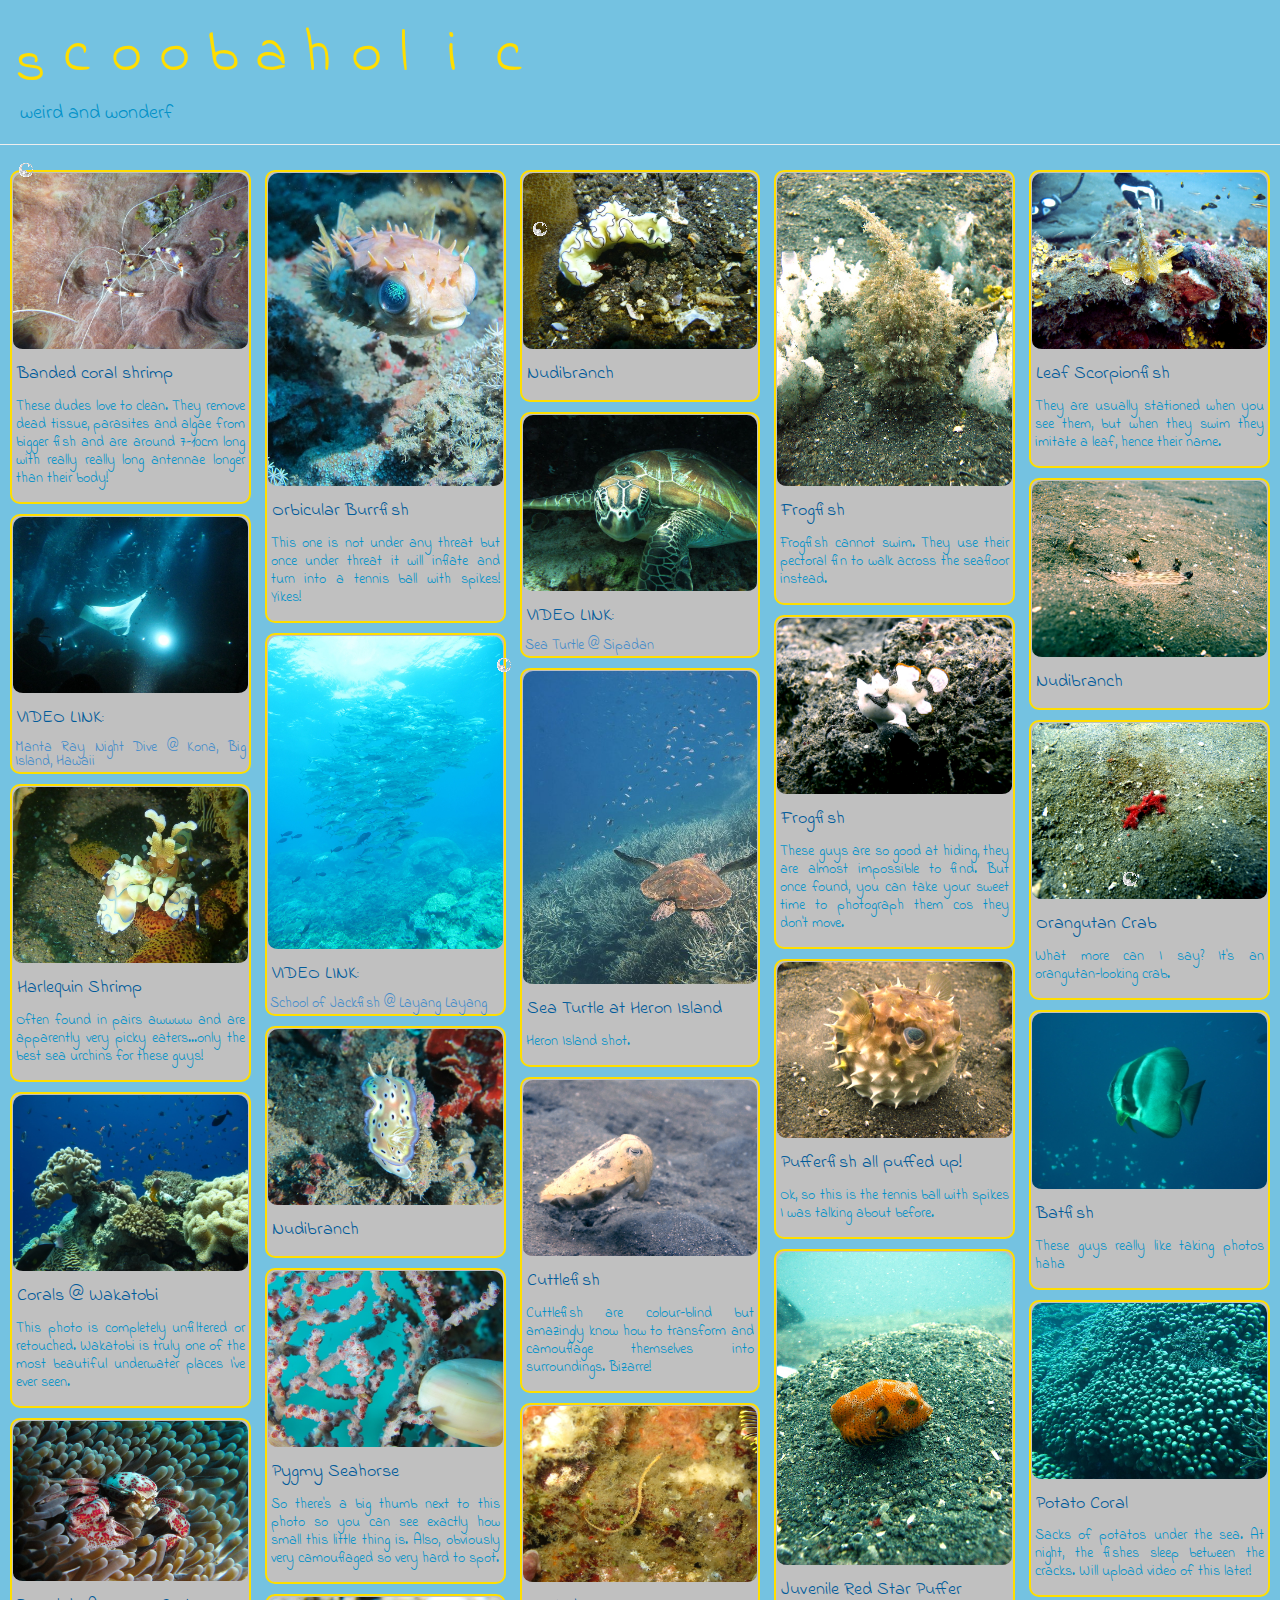
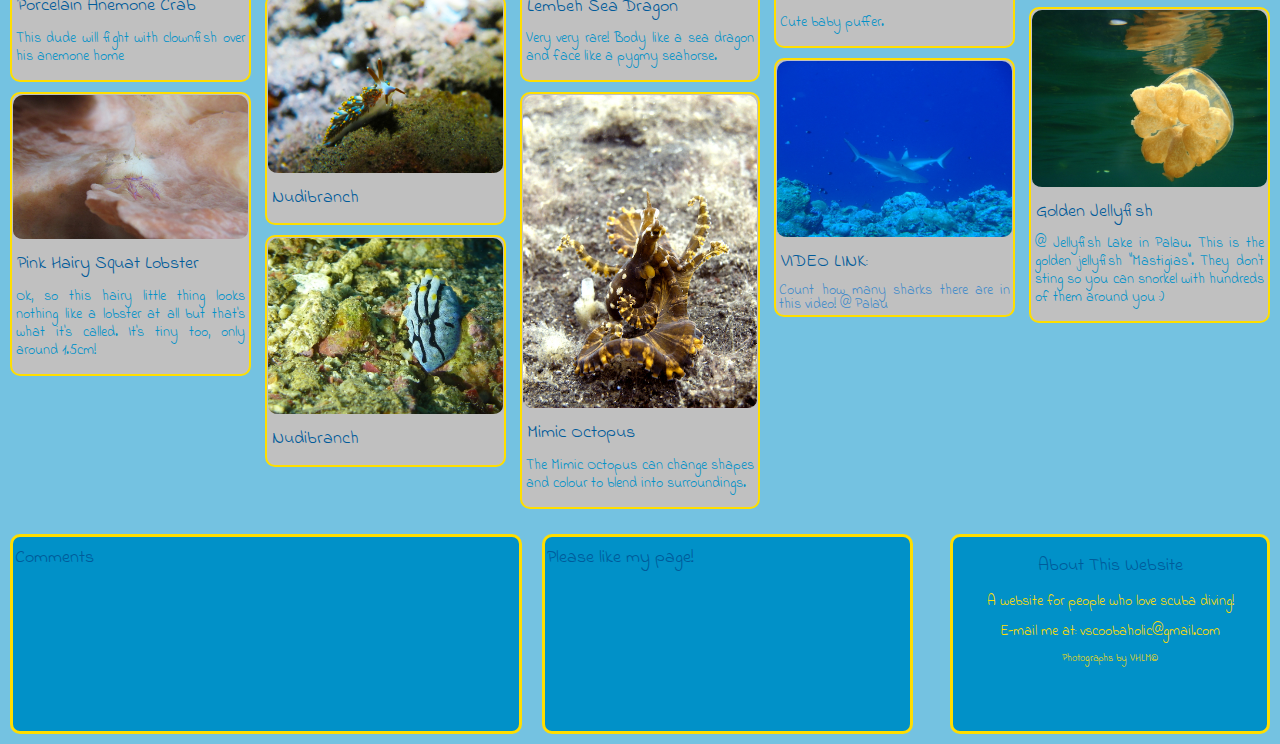
<file: index.html>
<!DOCTYPE html>
<html lang="en">

<head>
    <meta charset="utf-8">
    <meta http-equiv="X-UA-Compatible" content="IE=edge">
    <meta name="viewport" content="width=device-width, initial-scale=1">
    <meta name="HandheldFriendly" content="true">
    <title>scoobaholic</title>

    <link href='http://fonts.googleapis.com/css?family=Indie+Flower' rel='stylesheet' type='text/css'>
    <link rel="stylesheet" type="text/css" href="css/bootstrap.min.css">
    <link rel="stylesheet" type="text/css" href="css/colorbox.css">
    <link rel="stylesheet" type="text/css" href="letterfx/jquery-letterfx.min.css">
    <link rel="stylesheet" type="text/css" href="css/scoobaholic.css">


 </head>

 <body>
<!--facebook js for like btn and comments -->
  <script>

      window.fbAsyncInit = function() {
        FB.init({
          appId      : '{1420148611599923}',
          xfbml      : true,
          version    : 'v2.0'
        });
      };

      (function(d, s, id){
         var js, fjs = d.getElementsByTagName(s)[0];
         if (d.getElementById(id)) {return;}
         js = d.createElement(s); js.id = id;
         js.src = "//connect.facebook.net/en_US/sdk.js";
         fjs.parentNode.insertBefore(js, fjs);
       }(document, 'script', 'facebook-jssdk'));
    </script>

    <div id="fb-root"></div>
    <script>(function(d, s, id) {
     var js, fjs = d.getElementsByTagName(s)[0];
     if (d.getElementById(id)) return;
     js = d.createElement(s); js.id = id;
     js.src = "//connect.facebook.net/en_GB/sdk.js#xfbml=1&appId=1420148611599923&version=v2.0";
     fjs.parentNode.insertBefore(js, fjs);
    }(document, 'script', 'facebook-jssdk'));</script>


    <div class="nav">

        <p class="navbar-text">scoobaholic</p>

    </div>   

        <p class="sub">weird and wonderful things under the sea</p>
    
    <hr>

 
    <div class="container-fluid">

        <div class="row">
                  

            <div class="col-md-4">

                <a href="images/photo1.jpg" title="Banded coral shrimp" class="photo">

                <img src="images/photo1.jpg" class="rounded"></a>

                    <div class="article">
                        <h4>Banded coral shrimp</h4>
                            <p>These dudes love to clean.  They remove dead tissue, parasites and algae from bigger fish and are around 7-10cm long with really really long antennae longer than their body!<br>
                            </p>
                    </div>

            </div>   

            <div class="col-md-4">

                <img src="images/mantanight.jpg" class="rounded">

                    <div class="article">

                        <a href="javascript:void jQuery.colorbox({html:'<iframe width=640 height=360 src=http://www.youtube.com/embed/SsYkgRTWCgw frameborder=0 allowfullscreen></iframe>'})"><h4>VIDEO LINK:</h4>Manta Ray Night Dive @ Kona, Big Island, Hawaii</a>
                    </div>
            </div>

            <div class="col-md-4">

                <a href="images/photo2.jpg" title="Harlequin Shrimp" class="photo">

                <img src="images/photo2.jpg" class="rounded"></a>
                
                    <div class="article">
                        <h4>Harlequin Shrimp</h4>
                            <p>Often found in pairs awwww and are apparently very picky eaters...only the best sea urchins for these guys!<br></p>
                    </div>
            
            </div>

            <div class="col-md-4">

                <a href="images/wakatobicoral.jpg" title="Beautiful Corals" class="photo">

                <img src="images/wakatobicoral.jpg" class="rounded"></a>

                    <div class="article">
                        <h4>Corals @ Wakatobi</h4>
                            <p>This photo is completely unfiltered or retouched.  Wakatobi is truly one of the most beautiful underwater places I've ever seen.</p>
                    </div>
            </div>              
                        
             <div class="col-md-4">

                <a href="images/photo3.jpg" title="Porcelain Anemone Crab" class="photo">

                <img src="images/photo3.jpg" class="rounded"></a>

                    <div class="article">
                        <h4>Porcelain Anemone Crab</h4>
                            <p>This dude will fight with clownfish over his anemone home<br></p>
                    </div>
            </div>


            <div class="col-md-4">

                <a href="images/photo4.jpg" title="Pink Hairy Squat Lobster" class="photo">

                <img src="images/photo4.jpg" class="rounded"></a>

                    <div class="article">
                        <h4>Pink Hairy Squat Lobster</h4>
                            <p>Ok, so this hairy little thing looks nothing like a lobster at all but that's what it's called.  It's tiny too, only around 1.5cm!<br>
                            </p>
                    </div>
            </div>

            <div class="col-md-4">

                <a href="images/photo5.jpg" title="Orbicular Burrfish" class="photo">

                <img src="images/photo5.jpg" class="rounded"></a>
                
                    <div class="article">
                        <h4>Orbicular Burrfish</h4>
                        <p>This one is not under any threat but once under threat it will inflate and turn into a tennis ball with spikes! Yikes!<br>
                        </p>
                    </div>
            </div>

            <div class="col-md-4">

                <img src="images/jackfish.jpg" class="rounded">

                    <div class="article">
                        <a href="javascript:void jQuery.colorbox({html:'<iframe width=640 height=360 src=http://www.youtube.com/embed/G6SI8vCp3zE frameborder=0 allowfullscreen></iframe>'})"><h4>VIDEO LINK:</h4>School of Jackfish @ Layang Layang</a>
                    </div>
            </div>
 
            <div class="col-md-4">

                <a href="images/photo6.jpg" title="Nudibranch" class="photo">

                <img src="images/photo6.jpg" class="rounded"></a>

                    <div class="article">
                        <h4>Nudibranch</h4>
                    </div>
            </div>

            <div class="col-md-4">

                <a href="images/photo7.jpg" title="Pygmy Seahorse" class="photo">

                <img src="images/photo7.jpg" class="rounded"></a>

                    <div class="article">
                        <h4>Pygmy Seahorse</h4>
                            <p>So there's a big thumb next to this photo so you can see exactly how small this little thing is.  Also, obviously very camouflaged so very hard to spot.<br>
                            </p>
                    </div>
            </div>
 
            <div class="col-md-4">

                <a href="images/photo8.jpg" title="Nudibranch" class="photo">

                <img src="images/photo8.jpg" class="rounded"></a>
                
                    <div class="article">
                        <h4>Nudibranch</h4>
                    </div>
            </div>

            <div class="col-md-4">

                <a href="images/photo9.jpg" title="Nudibranch" class="photo">

                <img src="images/photo9.jpg" class="rounded"></a>

                    <div class="article">
                        <h4>Nudibranch</h4>
                    </div>
            </div>

            <div class="col-md-4">

                <a href="images/photo10.jpg" title="Nudibranch" class="photo">

                <img src="images/photo10.jpg" class="rounded"></a>

                    <div class="article">
                        <h4>Nudibranch</h4>
                    </div>
            </div>

            <div class="col-md-4">

                <img src="images/turtle.jpg" class="rounded">

                    <div class="article">
                        <a href="javascript:void jQuery.colorbox({html:'<iframe width=640 height=360 src=http://www.youtube.com/embed/6zKxwB-gzNo frameborder=0 allowfullscreen></iframe>'})"><h4>VIDEO LINK:</h4>Sea Turtle @ Sipadan</a>
                    </div>
            </div>

            <div class="col-md-4">

                <a href="images/photo11.jpg" title="Sea Turtle" class="photo">

                <img src="images/photo11.jpg" class="rounded"></a>
                    
                    <div class="article">
                        <h4>Sea Turtle at Heron Island</h4>
                            <p>Heron Island shot.  <br></p>
                    </div>
            </div>

            <div class="col-md-4">

                <a href="images/photo12.jpg" title="Cuttlefish" class="photo">

                <img src="images/photo12.jpg" class="rounded"></a>

                    <div class="article">
                        <h4>Cuttlefish</h4>
                            <p>Cuttlefish are colour-blind but amazingly know how to transform and camouflage themselves into surroundings.  Bizarre!<br></p>
                    </div>
            </div>
 
            <div class="col-md-4">

                <a href="images/photo13.jpg" title="Lembeh Sea Dragon" class="photo">

                <img src="images/photo13.jpg" class="rounded"></a>

                    <div class="article">
                        <h4>Lembeh Sea Dragon</h4>
                            <p>Very very rare!  Body like a sea dragon and face like a pygmy seahorse.<br></p>
                    </div>
            </div>

            <div class="col-md-4">

                <a href="images/photo14.jpg" title="Mimic Octopus" class="photo">

                <img src="images/photo14.jpg" class="rounded"></a>

                    <div class="article">
                        <h4>Mimic Octopus</h4>
                            <p>The Mimic Octopus can change shapes and colour to blend into surroundings.<br></p>
                    </div>
            </div>

            <div class="col-md-4">

                <a href="images/photo15.jpg" title="Frogfish" class="photo">

                <img src="images/photo15.jpg" class="rounded"></a>

                    <div class="article">
                        <h4>Frogfish</h4>
                            <p>Frogfish cannot swim.  They use their pectoral fin to walk across the seafloor instead.<br></p>
                    </div>
            </div>

            <div class="col-md-4">

                <a href="images/photo16.jpg" title="Frogfish" class="photo">

                <img src="images/photo16.jpg" class="rounded"></a>

                    <div class="article">
                        <h4>Frogfish</h4>
                            <p>These guys are so good at hiding, they are almost impossible to find.  But once found, you can take your sweet time to photograph them cos they don't move. <br>
                            </p>
                    </div>
            </div>

            <div class="col-md-4">

                <a href="images/photo17.jpg" title="Pufferfish" class="photo">

                <img src="images/photo17.jpg" class="rounded"></a>

                    <div class="article">
                        <h4>Pufferfish all puffed up!</h4>
                            <p>Ok, so this is the tennis ball with spikes I was talking about before. <br>
                            </p>
                    </div>
            </div>

            <div class="col-md-4">

                <a href="images/photo18.jpg" title="Red Star Puffer" class="photo">

                <img src="images/photo18.jpg" class="rounded"></a>

                    <div class="article">
                        <h4>Juvenile Red Star Puffer</h4>
                            <p>Cute baby puffer.<br></p>
                    </div>
            </div>

            <div class="col-md-4">

                <img src="images/palau.jpg" class="rounded">

                    <div class="article">
                        <a href="javascript:void jQuery.colorbox({html:'<iframe width=640 height=360 src=http://www.youtube.com/embed/IxHjs98fPYM frameborder=0 allowfullscreen></iframe>'})"><h4>VIDEO LINK:</h4>Count how many sharks there are in this video! @ Palau</a>
                    </div>
            </div>

            <div class="col-md-4">

                <a href="images/photo19.jpg" title="Leaf Scorpionfish" class="photo">

                <img src="images/photo19.jpg" class="rounded"></a>

                    <div class="article">
                        <h4>Leaf Scorpionfish</h4>
                            <p>They are usually stationed when you see them, but when they swim they imitate a leaf, hence their name.</p>
                    </div>
            </div>

            <div class="col-md-4">

                <a href="images/photo20.jpg" title="Nudibranch" class="photo">

                <img src="images/photo20.jpg" class="rounded"></a>
                    <div class="article">
                        <h4>Nudibranch</h4>
                    </div>
            </div>

                

            <div class="col-md-4">

                <a href="images/photo21.jpg" title="Orangutan crab" class="photo">

                <img src="images/photo21.jpg" class="rounded"></a>

                    <div class="article">
                        <h4>Orangutan Crab</h4>
                        <p>What more can I say?  It's an orangutan-looking crab.</p>
                    </div>
            </div>

            <div class="col-md-4">

                <a href="images/batfish.jpg" title="NANANANANANA Batfish!!!" class="photo">

                <img src="images/batfish.jpg" class="rounded"></a>

                    <div class="article">
                        <h4>Batfish</h4>
                            <p>These guys really like taking photos haha</p>
                    </div>
            </div>


            <div class="col-md-4">

                <a href="images/potato.jpg" title="Potato Coral" class="photo">

                <img src="images/potato.jpg" class="rounded"></a>

                    <div class="article">
                        <h4>Potato Coral</h4>
                            <p>Sacks of potatos under the sea.  At night, the fishes sleep between the cracks.  Will upload video of this later!</p>
                    </div>
            </div>

            <div class="col-md-4">

                <a href="images/jellyfish.jpg" title="Golden Jellyfish" class="photo">

                <img src="images/jellyfish.jpg" class="rounded"></a>

                    <div class="article">
                        <h4>Golden Jellyfish</h4>
                            <p>@ Jellyfish Lake in Palau.  This is the golden jellyfish "Mastigias".  They don't sting so you can snorkel with hundreds of them around you :)</p>
                    </div>
            </div>

        </div> <!--row-->
    </div><!--container-fluid-->
    
    <div class="wrapper"> 
        <h4>Comments</h4>
        <div class="fb-comments" data-href="http://vanessa8.github.io/scoobaholic" data-width:"300px" data-mobile="mobile" data-numposts="10" data-colorscheme="light"></div> 

    </div>

    <div class="like"> 
       <h4>Please like my page!</h4>
        <div class="fb-like" data-href="http://vanessa8.github.io/scoobaholic/" data-layout="button_count" data-action="like" data-show-faces="true" data-share="true"></div>
    </div>

    <div class="about">

    <h4>About This Website</h4>

        <p>A website for people who love scuba diving! </p> 

        <p>E-mail me at: vscoobaholic@gmail.com</p>

        <div id="copyright">Photographs by VHLM&copy;</div>
    </div>



    <script type="text/javascript" src="js/jquery-1.11.1.min.js"></script>
    <script type="text/javascript" src="js/bootstrap.js"></script>
    <script type="text/javascript" src="js/jquery.infinitescroll.min.js"></script>
    <script type="text/javascript" src="text/lib/jquery.min.js"></script>
    <script type="text/javascript" src="text/lib/jquery.transit.min.js"></script>
    <script type="text/javascript" src="js/jquery.colorbox.js"></script>
    <script type="text/javascript" src="text/src/jquery.textanimation.js"></script>
    <script type="text/javascript" src="letterfx/jquery-letterfx.js"></script>
    <script src="js/scoobaholic.js" type="text/javascript"></script>

</body>

</html>
</file>
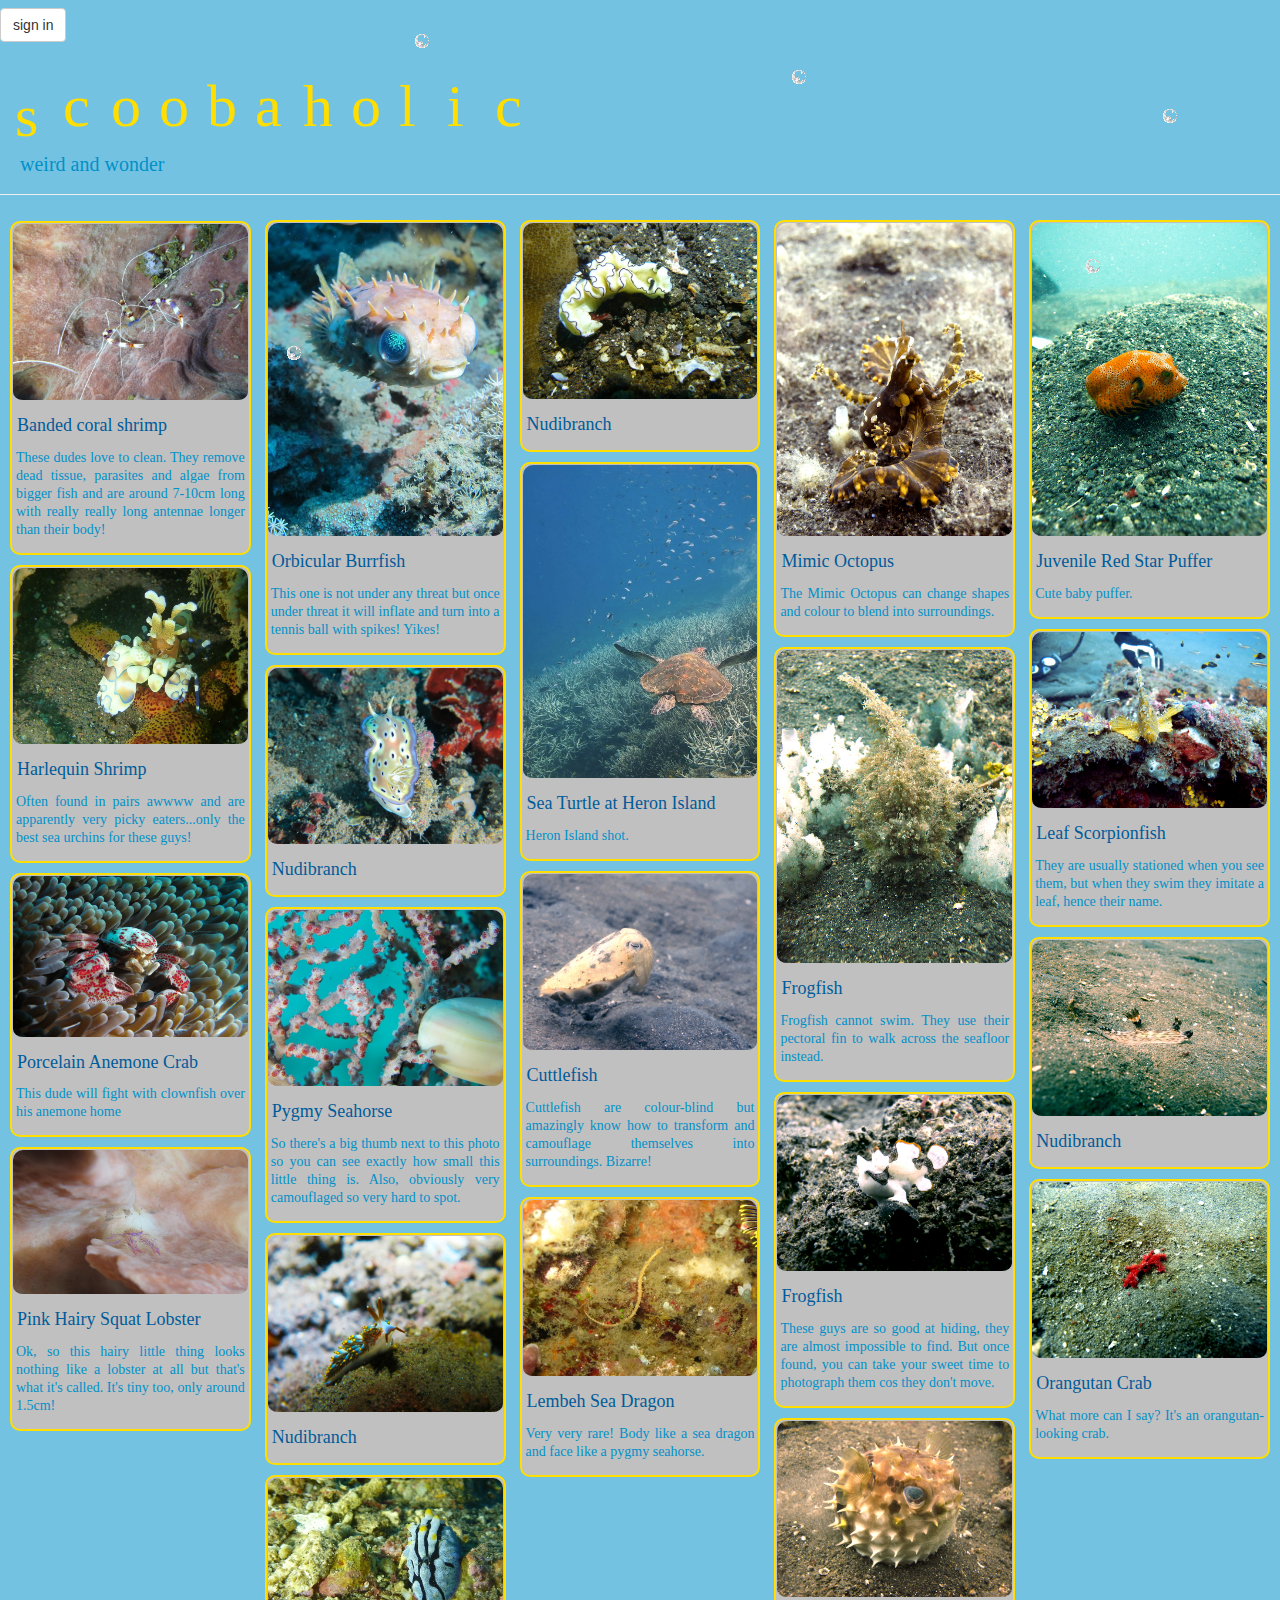
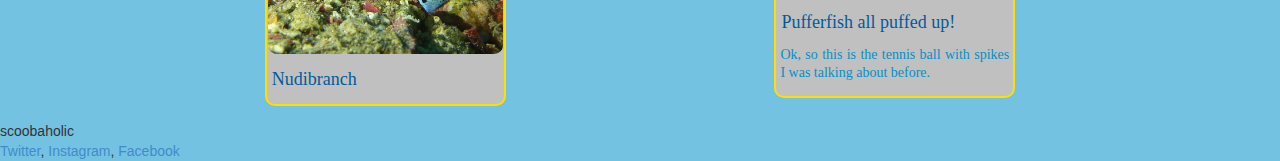
<file: scoobaholic.html>
<!DOCTYPE html>
<html lang="en">

<head>
    <meta charset="utf-8">
    <meta http-equiv="X-UA-Compatible" content="IE=edge">
    <meta name="viewport" content="width=device-width, initial-scale=1">
    <meta name="HandheldFriendly" content="true">
    <title>scoobaholic</title>


    <link rel="stylesheet" type="text/css" href="css/bootstrap.min.css">
    <link rel="stylesheet" type="text/css" href="css/colorbox.css">
    <link rel="stylesheet" type="text/css" href="letterfx/jquery-letterfx.min.css">
    <link rel="stylesheet" type="text/css" href="css/scoobaholic.css">

 </head>

 <body>

    <div class="nav">
            <div class="navbtn">
                <button type="button" class="btn btn-default navbar-btn">sign in</button>
            </div>
        <p class="navbar-text">scoobaholic</p>
    </div>   

        <p class="sub">weird and wonderful things under the sea</p>
    
    <hr>


 
    <div class="container-fluid">

        <div class="row">

        <div class="col-md-3">
            <div id="sidebar"></div> 
        </div>    

            <div class="col-md-4">
            <a href="images/photo1.jpg" title="Banded coral shrimp" class="photo"><img src="images/photo1.jpg" class="rounded"></a>

                <div class="article">
                    <h4>Banded coral shrimp</h4>
                    <p>These dudes love to clean.  They remove dead tissue, parasites and algae from bigger fish and are around 7-10cm long with really really long antennae longer than their body!<br></p>
                </div>
            
            </div>   


            <div class="col-md-4"><a href="images/photo2.jpg" title="Harlequin Shrimp" class="photo"><img src="images/photo2.jpg" class="rounded"></a>
                
                <div class="article">
                    <h4>Harlequin Shrimp</h4>
                    <p>Often found in pairs awwww and are apparently very picky eaters...only the best sea urchins for these guys!<br></p>
                </div>
            
            </div>
                            
                        
             <div class="col-md-4"><a href="images/photo3.jpg" title="Porcelain Anemone Crab" class="photo"><img src="images/photo3.jpg" class="rounded"></a>

                <div class="article">
                    <h4>Porcelain Anemone Crab</h4>
                    <p>This dude will fight with clownfish over his anemone home<br></p>
                </div>
            </div>


            <div class="col-md-4"><a href="images/photo4.jpg" title="Pink Hairy Squat Lobster" class="photo"><img src="images/photo4.jpg" class="rounded"></a>

                <div class="article">
                    <h4>Pink Hairy Squat Lobster</h4>
                    <p>Ok, so this hairy little thing looks nothing like a lobster at all but that's what it's called.  It's tiny too, only around 1.5cm!<br></p>
                </div>
            </div>

            <div class="col-md-4"><a href="images/photo5.jpg" title="Orbicular Burrfish" class="photo"><img src="images/photo5.jpg" class="rounded"></a>
                
                <div class="article">
                    <h4>Orbicular Burrfish</h4>
                    <p>This one is not under any threat but once under threat it will inflate and turn into a tennis ball with spikes! Yikes!<br></p>
                </div>
            </div>
 
            <div class="col-md-4"><a href="images/photo6.jpg" title="Nudibranch" class="photo"><img src="images/photo6.jpg" class="rounded"></a>

                    <div class="article">
                    <h4>Nudibranch</h4>
                    </div>
            </div>

            <div class="col-md-4"><a href="images/photo7.jpg" title="Pygmy Seahorse" class="photo"><img src="images/photo7.jpg" class="rounded"></a>

                    <div class="article">
                    <h4>Pygmy Seahorse</h4>
                    <p>So there's a big thumb next to this photo so you can see exactly how small this little thing is.  Also, obviously very camouflaged so very hard to spot.<br></p>
                    </div>
            </div>
 
            <div class="col-md-4"><a href="images/photo8.jpg" title="Nudibranch" class="photo"><img src="images/photo8.jpg" class="rounded"></a>
                
                    <div class="article">
                    <h4>Nudibranch</h4>
                    </div>
            </div>

            <div class="col-md-4"><a href="images/photo9.jpg" title="Nudibranch" class="photo"><img src="images/photo9.jpg" class="rounded"></a>

                    <div class="article">
                    <h4>Nudibranch</h4>
                    </div>
            </div>

            <div class="col-md-4"><a href="images/photo10.jpg" title="Nudibranch" class="photo"><img src="images/photo10.jpg" class="rounded"></a>

                    <div class="article">
                    <h4>Nudibranch</h4>
                    </div>
            </div>

            <div class="col-md-4"><a href="images/photo11.jpg" title="Sea Turtle" class="photo"><img src="images/photo11.jpg" class="rounded"></a>
                    
                    <div class="article">
                    <h4>Sea Turtle at Heron Island</h4>
                    <p>Heron Island shot.  <br></p>
                    </div>
            </div>

            <div class="col-md-4"><a href="images/photo12.jpg" title="Cuttlefish" class="photo"><img src="images/photo12.jpg" class="rounded"></a>

                    <div class="article">
                    <h4>Cuttlefish</h4>
                    <p>Cuttlefish are colour-blind but amazingly know how to transform and camouflage themselves into surroundings.  Bizarre!<br></p>
                    </div>
            </div>
 
            <div class="col-md-4"><a href="images/photo13.jpg" title="Lembeh Sea Dragon" class="photo"><img src="images/photo13.jpg" class="rounded"></a>

                    <div class="article">
                    <h4>Lembeh Sea Dragon</h4>
                    <p>Very very rare!  Body like a sea dragon and face like a pygmy seahorse.<br></p>
                    </div>
            </div>

            <div class="col-md-4"><a href="images/photo14.jpg" title="Mimic Octopus" class="photo"><img src="images/photo14.jpg" class="rounded"></a>

                        <div class="article">
                            <h4>Mimic Octopus</h4>
                                <p>The Mimic Octopus can change shapes and colour to blend into surroundings.<br></p>
                        </div>
            </div>

            <div class="col-md-4"><a href="images/photo15.jpg" title="Frogfish" class="photo"><img src="images/photo15.jpg" class="rounded"></a>

                    <div class="article">
                    <h4>Frogfish</h4>
                    <p>Frogfish cannot swim.  They use their pectoral fin to walk across the seafloor instead.<br></p>
                    </div>
            </div>

            <div class="col-md-4"><a href="images/photo16.jpg" title="Frogfish" class="photo"><img src="images/photo16.jpg" class="rounded"></a>

                    <div class="article">
                    <h4>Frogfish</h4>
                    <p>These guys are so good at hiding, they are almost impossible to find.  But once found, you can take your sweet time to photograph them cos they don't move. <br></p>
                    </div>
            </div>

            <div class="col-md-4"><a href="images/photo17.jpg" title="Banded coral shrimp" class="photo"><img src="images/photo17.jpg" class="rounded"></a>

                    <div class="article">
                    <h4>Pufferfish all puffed up!</h4>
                    <p>Ok, so this is the tennis ball with spikes I was talking about before. <br></p>
                    </div>
            </div>

            <div class="col-md-4"><a href="images/photo18.jpg" title="Red Star Puffer" class="photo"></a><img src="images/photo18.jpg" class="rounded"></a>

                    <div class="article">
                    <h4>Juvenile Red Star Puffer</h4>
                    <p>Cute baby puffer.<br></p>
                    </div>
            </div>

            <div class="col-md-4"><a href="images/photo19.jpg" title="Leaf Scropionfish" class="photo"><img src="images/photo19.jpg" class="rounded"></a>
                    <div class="article">
                    <h4>Leaf Scorpionfish</h4>
                    <p>They are usually stationed when you see them, but when they swim they imitate a leaf, hence their name.<br></p>
                    </div>
            </div>

            <div class="col-md-4"><a href="images/photo20.jpg" title="Nudibranch" class="photo"><img src="images/photo20.jpg" class="rounded"></a>
                    <div class="article">
                    <h4>Nudibranch</h4>
                    </div>
            </div>

                

            <div class="col-md-4"><a href="images/photo21.jpg" title="Orangutan crab" class="photo"><img src="images/photo21.jpg" class="rounded"></a>

                    <div class="article">
                    <h4>Orangutan Crab</h4>
                    <p>What more can I say?  It's an orangutan-looking crab.<br></p>
                    </div>
            </div>
        </div>
</div>


        <div class="footer">
            scoobaholic <br>
            <a href="http://twitter.com">Twitter</a>, <a href="https://www.instagram.com">Instagram</a>, <a href="http://www.facebook.com">Facebook</a>
        </div>



    <script type="text/javascript" src="js/jquery-1.11.1.min.js"></script>
    <script type="text/javascript" src="js/bootstrap.js"></script>
    <script type="text/javascript" src="js/jquery.infinitescroll.min.js"></script>
    <script type="text/javascript" src="text/lib/jquery.min.js"></script>
    <script type="text/javascript" src="text/lib/jquery.transit.min.js"></script>
    <script type="text/javascript" src="js/jquery.colorbox-min.js"></script>
    <script type="text/javascript" src="text/src/jquery.textanimation.js"></script>
    <script type="text/javascript" src="letterfx/jquery-letterfx.js"></script>
    <script src="js/scoobaholic.js" type="text/javascript"></script>

</body>

</html>
</file>
<file: css/colorbox.css>
/*
    Colorbox Core Style:
    The following CSS is consistent between example themes and should not be altered.
*/
#colorbox, #cboxOverlay, #cboxWrapper{position:absolute; top:0; left:0; z-index:9999; overflow:hidden;}
#cboxWrapper {max-width:none;}
#cboxOverlay{position:fixed; width:100%; height:100%;}
#cboxMiddleLeft, #cboxBottomLeft{clear:left;}
#cboxContent{position:relative;}
#cboxLoadedContent{overflow:auto; -webkit-overflow-scrolling: touch;}
#cboxTitle{margin:0;}
#cboxLoadingOverlay, #cboxLoadingGraphic{position:absolute; top:0; left:0; width:100%; height:100%;}
#cboxPrevious, #cboxNext, #cboxClose, #cboxSlideshow{cursor:pointer;}
.cboxPhoto{float:left; margin:auto; border:0; display:block; max-width:none; -ms-interpolation-mode:bicubic;}
.cboxIframe{width:100%; height:100%; display:block; border:0; padding:0; margin:0;}
#colorbox, #cboxContent, #cboxLoadedContent{box-sizing:content-box; -moz-box-sizing:content-box; -webkit-box-sizing:content-box;}

/* 
    User Style:
    Change the following styles to modify the appearance of Colorbox.  They are
    ordered & tabbed in a way that represents the nesting of the generated HTML.
*/
#cboxOverlay{background:url(images/overlay.png) repeat 0 0;}
#colorbox{outline:0;}
    #cboxTopLeft{width:21px; height:21px; background:url(images/controls.png) no-repeat -101px 0;}
    #cboxTopRight{width:21px; height:21px; background:url(images/controls.png) no-repeat -130px 0;}
    #cboxBottomLeft{width:21px; height:21px; background:url(images/controls.png) no-repeat -101px -29px;}
    #cboxBottomRight{width:21px; height:21px; background:url(images/controls.png) no-repeat -130px -29px;}
    #cboxMiddleLeft{width:21px; background:url(images/controls.png) left top repeat-y;}
    #cboxMiddleRight{width:21px; background:url(images/controls.png) right top repeat-y;}
    #cboxTopCenter{height:21px; background:url(images/border.png) 0 0 repeat-x;}
    #cboxBottomCenter{height:21px; background:url(images/border.png) 0 -29px repeat-x;}
    #cboxContent{background:#fff; overflow:hidden;}
        .cboxIframe{background:#fff;}
        #cboxError{padding:50px; border:1px solid #ccc;}
        #cboxLoadedContent{margin-bottom:28px;}
        #cboxTitle{position:absolute; bottom:4px; left:0; text-align:center; width:100%; color:#949494;}
        #cboxCurrent{position:absolute; bottom:4px; left:58px; color:#949494;}
        #cboxLoadingOverlay{background:url(images/loading_background.png) no-repeat center center;}
        #cboxLoadingGraphic{background:url(images/loading.gif) no-repeat center center;}

        /* these elements are buttons, and may need to have additional styles reset to avoid unwanted base styles */
        #cboxPrevious, #cboxNext, #cboxSlideshow, #cboxClose {border:0; padding:0; margin:0; overflow:visible; width:auto; background:none; }
        
        /* avoid outlines on :active (mouseclick), but preserve outlines on :focus (tabbed navigating) */
        #cboxPrevious:active, #cboxNext:active, #cboxSlideshow:active, #cboxClose:active {outline:0;}

        #cboxSlideshow{position:absolute; bottom:4px; right:30px; color:#0092ef;}
        #cboxPrevious{position:absolute; bottom:0; left:0; background:url(images/controls.png) no-repeat -75px 0; width:25px; height:25px; text-indent:-9999px;}
        #cboxPrevious:hover{background-position:-75px -25px;}
        #cboxNext{position:absolute; bottom:0; left:27px; background:url(images/controls.png) no-repeat -50px 0; width:25px; height:25px; text-indent:-9999px;}
        #cboxNext:hover{background-position:-50px -25px;}
        #cboxClose{position:absolute; bottom:0; right:0; background:url(images/controls.png) no-repeat -25px 0; width:25px; height:25px; text-indent:-9999px;}
        #cboxClose:hover{background-position:-25px -25px;}

/*
  The following fixes a problem where IE7 and IE8 replace a PNG's alpha transparency with a black fill
  when an alpha filter (opacity change) is set on the element or ancestor element.  This style is not applied to or needed in IE9.
  See: http://jacklmoore.com/notes/ie-transparency-problems/
*/
.cboxIE #cboxTopLeft,
.cboxIE #cboxTopCenter,
.cboxIE #cboxTopRight,
.cboxIE #cboxBottomLeft,
.cboxIE #cboxBottomCenter,
.cboxIE #cboxBottomRight,
.cboxIE #cboxMiddleLeft,
.cboxIE #cboxMiddleRight {
    filter: progid:DXImageTransform.Microsoft.gradient(startColorstr=#00FFFFFF,endColorstr=#00FFFFFF);
}
</file>
<file: css/scoobaholic.css>
body {
    background-color: #74C2E1;
    font-size: 14px;
}


img {
  width: 100%;

}


p {
    font-size: 14px;
    line-height: 18px;
    padding: 1px;
}


.navbar-text {
  float: left;
  font-size: 60px;
  color: #FFDE00;
  font-family: Indie Flower;
  padding-top: 10px;

}

.sub {
  color: #0191C8;
  font-family: Indie Flower;
  font-size: 20px;
  padding-top: 15px;
  padding-left: 20px;
}

.container-fluid {
  margin: 10px;
}

.row {

  -moz-column-width: 15em;
  -webkit-column-width: 15em;
  -moz-column-gap: 1em;
  -webkit-column-gap:1em; 
  
}

.col-md-4 {
  display: inline-block;
  background-color: #C0C0C0;
  width:  100%; 
  float: none;
  line-height: 1;
  border: 2px solid #FFDE00;
  -webkit-border-radius: 10px;
  -moz-border-radius: 10px;
  border-radius: 10px;
  margin-bottom: 5px;
  margin-top: 5px;
  padding: 1px;
  position: relative;
}

.rounded {
  background-color: #C0C0C0;
  height: auto;
  width: 100%;
  border-radius: 10px;
  padding-bottom: 2px;
}

.photo {
  background-color: #C0C0C0;
  height: auto;
  width: 100%;
  border-radius: 10px;
  padding-bottom: 2px;
}

.hover { 
 -webkit-transition-duration: 0.3s;
  transition-duration: 0.3s;
  -webkit-transition-property: transform;
  transition-property: transform;
  -webkit-transform: translateZ(0);
  transform: translateZ(0);
  box-shadow: 0 0 1px rgba(0, 0, 0, 0);
  -webkit-transform: scale(0.95);
  transform: scale(0.95);
}



.article {
  background-color: #C0C0C0;
  color: #0191C8;
  border-radius: 10px;
  padding: 2px;
  margin: 0px;
  font-family: Indie Flower;
  text-align: justify;

}

.article h4 {
  font-family: Indie Flower;
  padding: 2px;
  color: #005B9A;
}

.wrapper {
  background-color: #0191C8;
  border-style: solid;
  border-color: #FFDE00;
  border-radius: 10px;
  float: left;
  margin: 10px;
  width: 40%;
  height: 200px;
  overflow: scroll;
}

.wrapper h4 {
  font-family: Indie Flower;
  padding: 2px;
  color: #005B9A;
}

.like {
  background-color: #0191C8;
  border-style: solid;
  border-color: #FFDE00;
  border-radius: 10px;
  float: left;
  margin: 10px;
  width: 29%;
  height: 200px; 
}

.like h4 {
  font-family: Indie Flower;
  padding: 2px;
  color: #005B9A;
}

.fb-like {
  padding: 5px;
  float: left;
  height: 25px;
  overflow: hidden;
}

.fb-comments {
  padding: 10px;
  float: left;
}

.fb_edge_widget_with_comment span.fb_edge_comment_widget iframe.fb_ltr {
    display: none !important;
}

.about {
  float: right;
  background-color: #0191C8;
  color: #FFDE00;
  border-style: solid;
  border-color: #FFDE00;
  border-radius: 10px;
  text-align: center;
  font-family: Indie Flower;
  padding: 5px;
  margin: 10px;
  width: 25%;
  height: 200px;

}

.about h4 {
  font-family: Indie Flower;
  padding: 5px;
  color: #005B9A;
}

.about a {
  font-family: Indie Flower;
  color: #FFDE00;
}

#copyright {
  font-family: Indie Flower;
  font-size: 10px;
  color: #FFDE00;
}

@media screen and (max-width: 980px) {

.about { 
      float: left;  
      width: 90%;
      height: auto;
  }


p {
  font-size: auto;
}

.wrapper {
  width: 90%;
  height: auto;
}

.fbFeedbackContent {
  width: 50%;
  height: auto;
}

.like {
  width: 90%;
  height: auto;
}

}

@media screen and (max-width: 480px) {

.navbar-text.isTextAnimated {
  width: 90%;
}
}


/*.footer {
    border-top: 1px solid white;
    padding-top: 6px;
    text-align: center;
    font-size: 12px;
    font-family: Gill Sans;
    color: #FFDE00;
}
</file>
